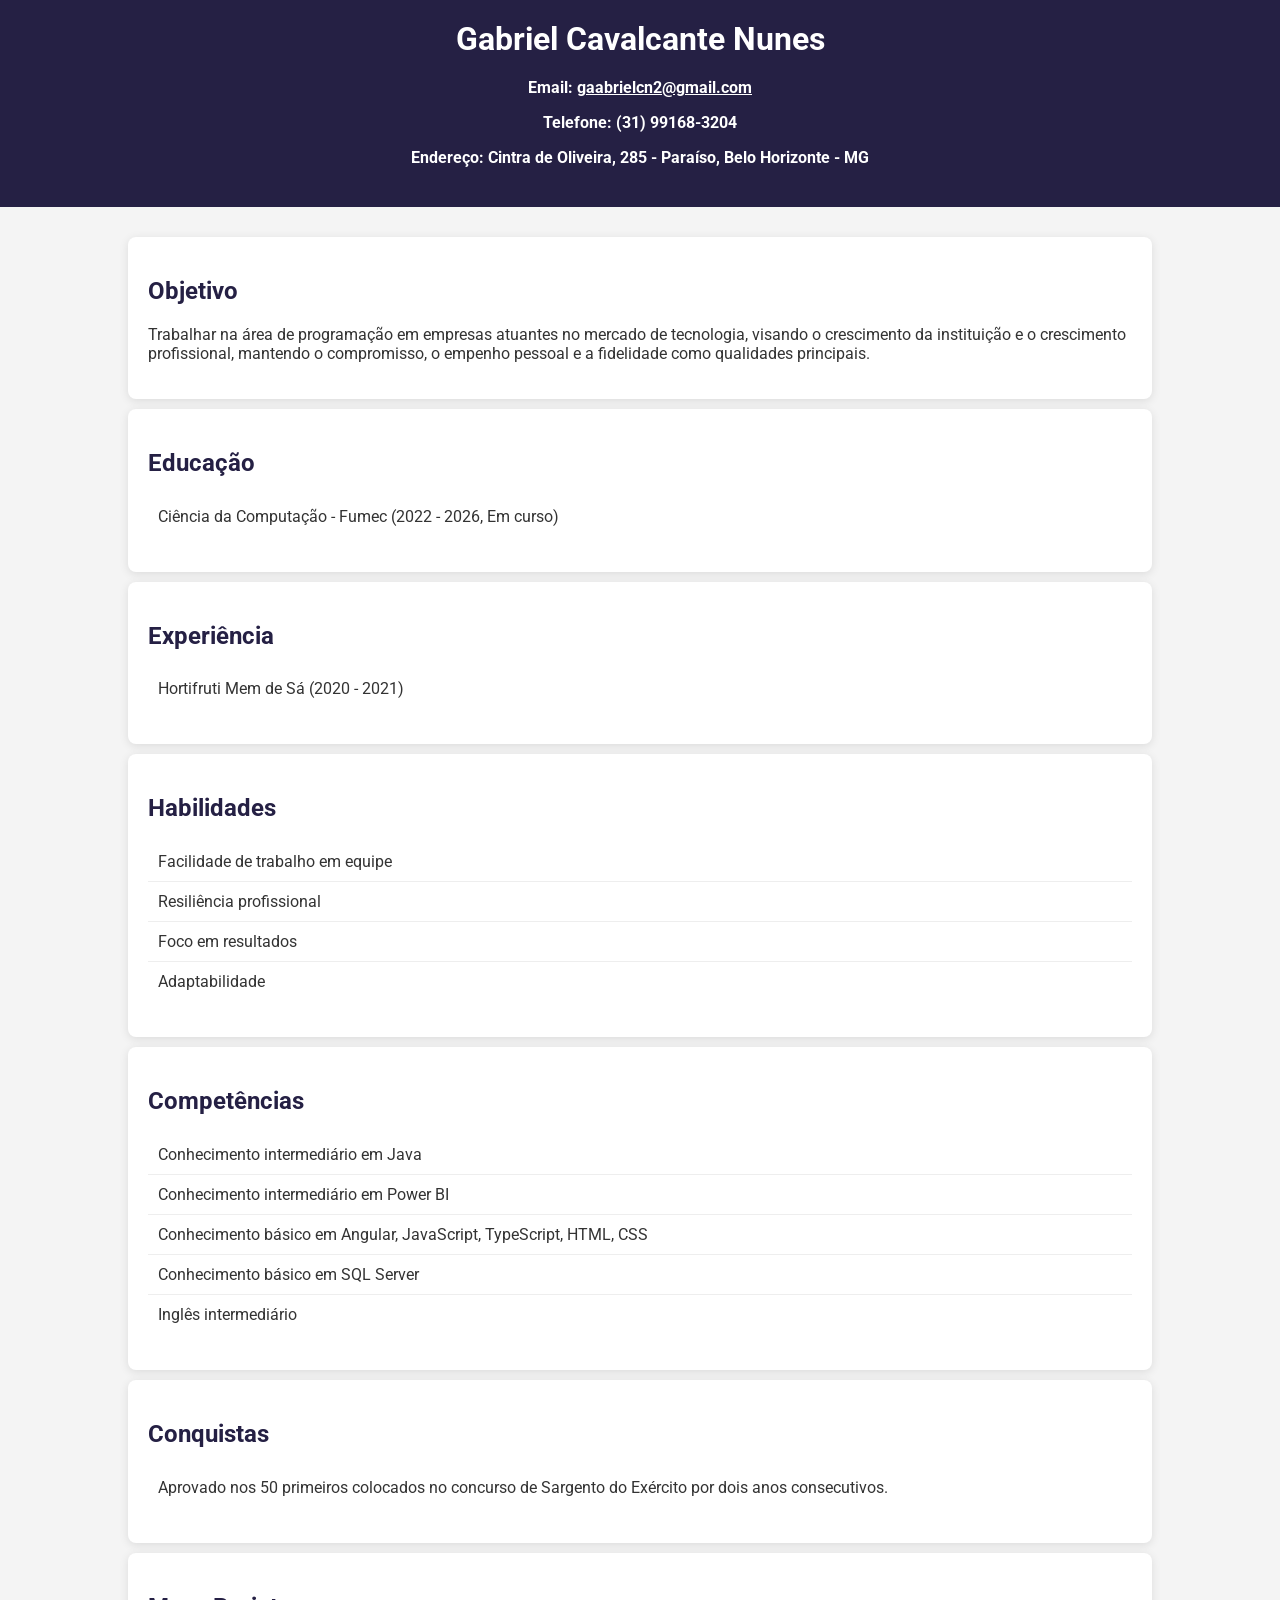
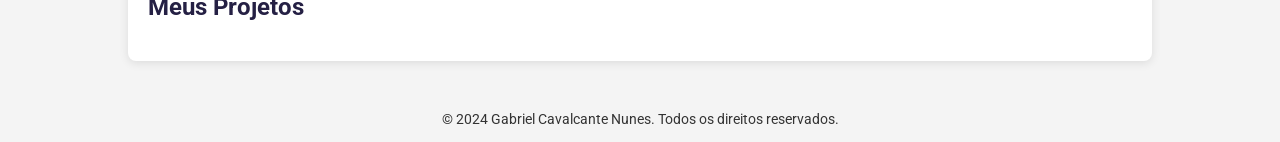
<file: portifolio_gabrielcn/src/main/java/com/gabrielcavalcante/portifolio_gabrielcn/portifolio/index.html>
<!DOCTYPE html>
<html lang="pt-BR">
<head>
    <meta charset="UTF-8">
    <meta name="viewport" content="width=device-width, initial-scale=1.0">
    <title>Portfólio de Gabriel Cavalcante Nunes</title>
    <link href="https://fonts.googleapis.com/css2?family=Roboto:wght@300;400;700&display=swap" rel="stylesheet">
    <link rel="stylesheet" href="styles.css"> <!-- Link para o arquivo CSS -->
</head>
<body>
    <header>
        <h1>Gabriel Cavalcante Nunes</h1>
        <div class="contact-info">
            <p>Email: <a href="mailto:gaabrielcn2@gmail.com" style="color: white;">gaabrielcn2@gmail.com</a></p>
            <p>Telefone: (31) 99168-3204</p>
            <p>Endereço: Cintra de Oliveira, 285 - Paraíso, Belo Horizonte - MG</p>
        </div>
    </header>

    <div class="container">
        <div class="section">
            <h2>Objetivo</h2>
            <p>Trabalhar na área de programação em empresas atuantes no mercado de tecnologia, visando o crescimento da instituição e o crescimento profissional, mantendo o compromisso, o empenho pessoal e a fidelidade como qualidades principais.</p>
        </div>

        <div class="section">
            <h2>Educação</h2>
            <ul>
                <li>Ciência da Computação - Fumec (2022 - 2026, Em curso)</li>
            </ul>
        </div>

        <div class="section">
            <h2>Experiência</h2>
            <ul>
                <li>Hortifruti Mem de Sá (2020 - 2021)</li>
            </ul>
        </div>

        <div class="section">
            <h2>Habilidades</h2>
            <ul>
                <li>Facilidade de trabalho em equipe</li>
                <li>Resiliência profissional</li>
                <li>Foco em resultados</li>
                <li>Adaptabilidade</li>
            </ul>
        </div>

        <div class="section">
            <h2>Competências</h2>
            <ul>
                <li>Conhecimento intermediário em Java</li>
                <li>Conhecimento intermediário em Power BI</li>
                <li>Conhecimento básico em Angular, JavaScript, TypeScript, HTML, CSS</li>
                <li>Conhecimento básico em SQL Server</li>
                <li>Inglês intermediário</li>
            </ul>
        </div>

        <div class="section">
            <h2>Conquistas</h2>
            <ul>
                <li>Aprovado nos 50 primeiros colocados no concurso de Sargento do Exército por dois anos consecutivos.</li>
            </ul>
        </div>
        
        <div class="section">
        
            <h2>Meus Projetos</h2>
            <ul id="lista-projetos"></ul>
        <script src="app.js"></script>
    </div>
    </div>

    
    

    
    <footer>
        <p>&copy; 2024 Gabriel Cavalcante Nunes. Todos os direitos reservados.</p>
    </footer>
</body>
</html>
</file>
<file: portifolio_gabrielcn/src/main/java/com/gabrielcavalcante/portifolio_gabrielcn/portifolio/styles.css>
body {
    font-family: 'Roboto', sans-serif;
    margin: 0;
    padding: 0;
    background-color: #f4f4f4;
    color: #333;
}
header {
    background: #252044;
    color: white;
    padding: 20px;
    text-align: center;
}
h1 {
    margin: 0;
}
.container {
    width: 80%;
    margin: auto;
    overflow: hidden;
    padding: 20px;
}
.contact-info {
    font-weight: bold;
    margin: 20px 0;
}
.section {
    background: white;
    margin: 10px 0;
    padding: 20px;
    border-radius: 8px;
    box-shadow: 0 2px 10px rgba(0, 0, 0, 0.1);
    transition: transform 0.3s;
}
.section:hover {
    transform: translateY(-5px);
}
h2 {
    color: #252044;
}
ul {
    list-style-type: none;
    padding: 0;
}
li {
    padding: 10px;
    border-bottom: 1px solid #eee;
}
li:last-child {
    border-bottom: none;
}
footer {
    text-align: center;
    margin-top: 20px;
    font-size: 0.9em;
}
</file>
